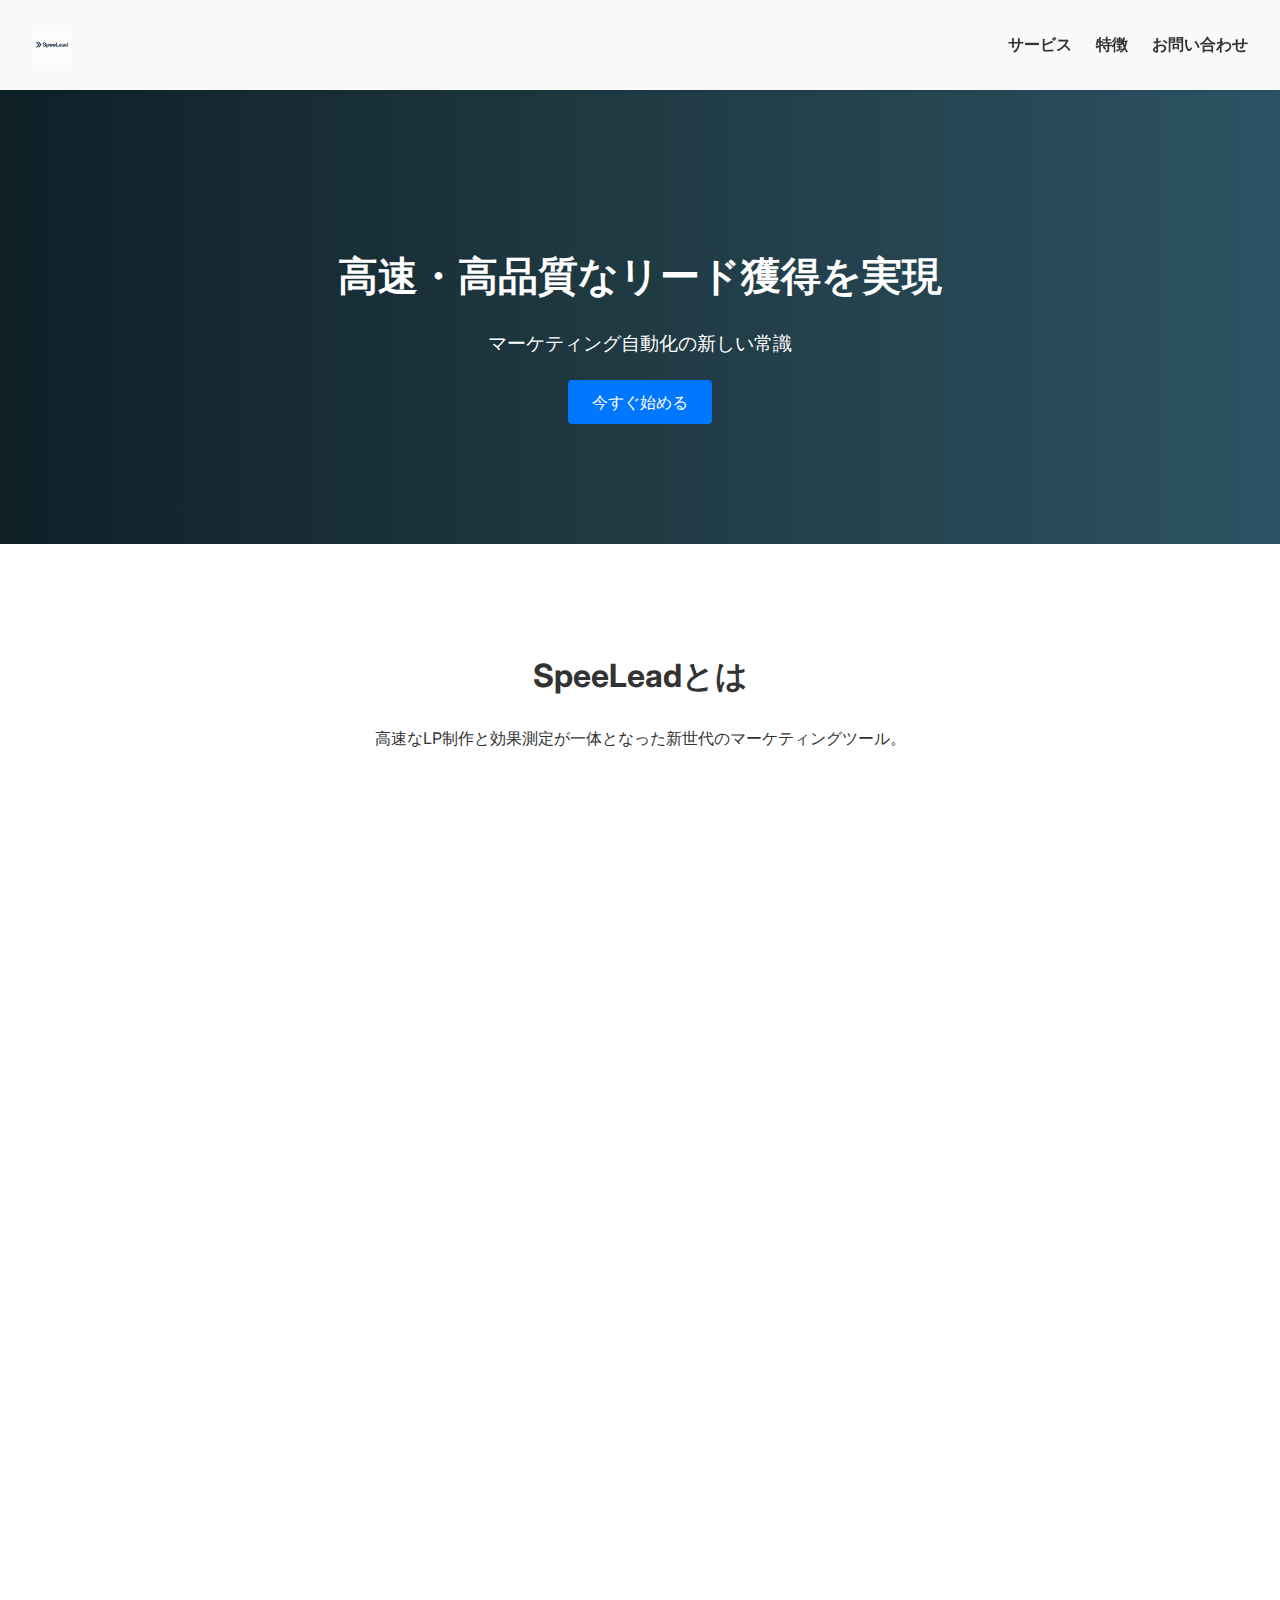
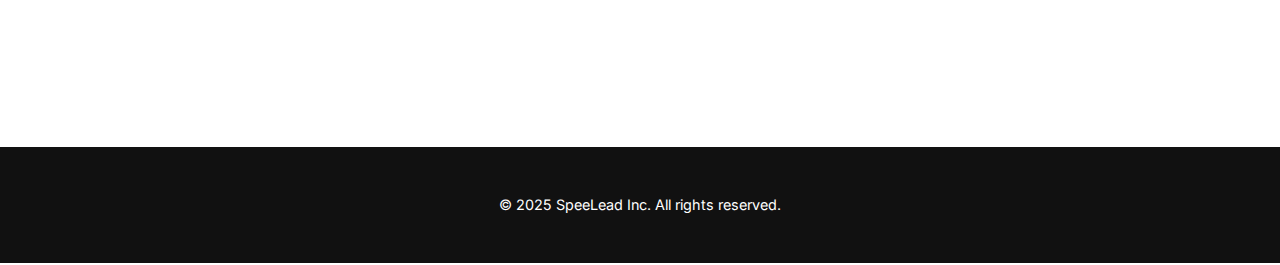
<file: index.html>
<!DOCTYPE html>
<html lang="ja">
<head>
  <meta charset="UTF-8" />
  <meta name="viewport" content="width=device-width, initial-scale=1.0" />
  <title>SpeeLead風 LP</title>
  <link rel="stylesheet" href="css/style.css" />
  <link href="https://fonts.googleapis.com/css2?family=Inter:wght@400;600&display=swap" rel="stylesheet">
</head>
<body>
  <header class="header">
    <img src="assets/logo.png" alt="Logo" class="logo">
    <nav>
      <ul class="nav-links">
        <li><a href="#about">サービス</a></li>
        <li><a href="#features">特徴</a></li>
        <li><a href="#contact">お問い合わせ</a></li>
      </ul>
    </nav>
  </header>

  <section class="hero">
    <div class="hero-content">
      <h1 class="fade-in">高速・高品質なリード獲得を実現</h1>
      <p class="fade-in">マーケティング自動化の新しい常識</p>
      <a href="#contact" class="cta-btn fade-in">今すぐ始める</a>
    </div>
  </section>

  <section id="about" class="section fade-in">
    <h2>SpeeLeadとは</h2>
    <p>高速なLP制作と効果測定が一体となった新世代のマーケティングツール。</p>
  </section>

  <section id="features" class="section features">
    <div class="feature fade-in">
      <img src="assets/icon-check.svg" alt="check">
      <h3>LP制作スピード5倍</h3>
      <p>誰でも直感的に操作できるUI</p>
    </div>
    <div class="feature fade-in">
      <img src="assets/icon-check.svg" alt="check">
      <h3>豊富なテンプレート</h3>
      <p>プロが設計した高CVデザイン</p>
    </div>
    <div class="feature fade-in">
      <img src="assets/icon-check.svg" alt="check">
      <h3>多機能な分析</h3>
      <p>リアルタイムで成果を把握</p>
    </div>
  </section>

  <section id="contact" class="section contact fade-in">
    <h2>お問い合わせ</h2>
    <form>
      <input type="text" placeholder="お名前">
      <input type="email" placeholder="メールアドレス">
      <textarea placeholder="お問い合わせ内容"></textarea>
      <button type="submit">送信</button>
    </form>
  </section>

  <footer class="footer">
    <p>&copy; 2025 SpeeLead Inc. All rights reserved.</p>
  </footer>

  <script src="js/script.js"></script>
</body>
</html>
</file>
<file: css/style.css>
/* style.css */

/* ========== 全体 ========== */
body {
  margin: 0;
  font-family: 'Inter', sans-serif;
  background-color: #ffffff;
  color: #333;
  line-height: 1.6;
}

img {
  max-width: 100%;
  height: auto;
}

/* ========== ヘッダー ========== */
.header {
  display: flex;
  justify-content: space-between;
  align-items: center;
  padding: 1rem 2rem;
  background-color: #f9f9f9;
  box-shadow: 0 2px 4px rgba(0,0,0,0.05);
  position: sticky;
  top: 0;
  z-index: 1000;
}

.logo {
  height: 40px;
}

.nav-links {
  list-style: none;
  display: flex;
  gap: 1.5rem;
}

.nav-links a {
  text-decoration: none;
  color: #333;
  font-weight: 600;
  transition: color 0.3s;
}

.nav-links a:hover {
  color: #0077ff;
}

/* ========== ヒーロー ========== */
.hero {
  background: linear-gradient(to right, #0f2027, #203a43, #2c5364);
  color: white;
  padding: 8rem 2rem;
  text-align: center;
}

.hero h1 {
  font-size: 2.5rem;
  margin-bottom: 1rem;
}

.hero p {
  font-size: 1.2rem;
  margin-bottom: 2rem;
}

.cta-btn {
  background-color: #0077ff;
  color: white;
  padding: 0.75rem 1.5rem;
  border: none;
  border-radius: 4px;
  font-size: 1rem;
  text-decoration: none;
  transition: background-color 0.3s;
}

.cta-btn:hover {
  background-color: #005fd1;
}

/* ========== セクション共通 ========== */
.section {
  padding: 5rem 2rem;
  text-align: center;
}

.section h2 {
  font-size: 2rem;
  margin-bottom: 1.5rem;
}

.features {
  display: flex;
  flex-wrap: wrap;
  justify-content: center;
  gap: 2rem;
}

.feature {
  flex: 1 1 250px;
  max-width: 300px;
  background: #f1f5f9;
  padding: 2rem;
  border-radius: 8px;
  transition: transform 0.3s;
}

.feature:hover {
  transform: translateY(-5px);
}

.feature h3 {
  margin-top: 1rem;
  font-size: 1.2rem;
}

.contact form {
  max-width: 500px;
  margin: 0 auto;
  display: flex;
  flex-direction: column;
  gap: 1rem;
}

.contact input,
.contact textarea {
  padding: 1rem;
  font-size: 1rem;
  border: 1px solid #ccc;
  border-radius: 4px;
  width: 100%;
}

.contact button {
  background-color: #0077ff;
  color: white;
  padding: 1rem;
  font-size: 1rem;
  border: none;
  border-radius: 4px;
  cursor: pointer;
}

.contact button:hover {
  background-color: #005fd1;
}

/* ========== フッター ========== */
.footer {
  background-color: #111;
  color: white;
  text-align: center;
  padding: 2rem;
  font-size: 0.9rem;
}

/* ========== アニメーション ========== */
.fade-in {
  opacity: 0;
  transform: translateY(20px);
  transition: opacity 0.6s ease-out, transform 0.6s ease-out;
}

.fade-in.visible {
  opacity: 1;
  transform: none;
}
</file>
